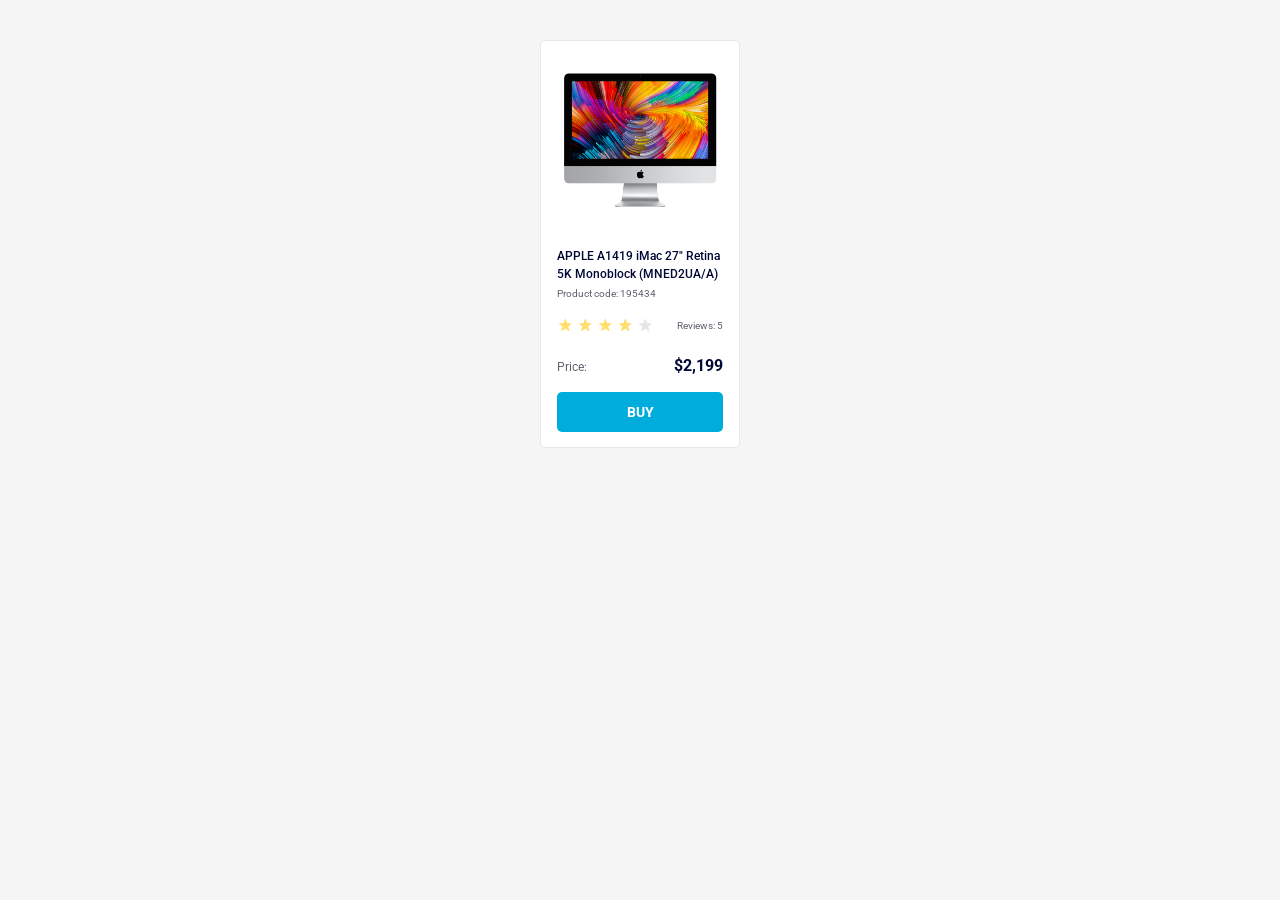
<file: index.html>
<!doctype html><html lang="en"><head><meta charset="utf-8"><meta name="viewport" content="width=device-width, initial-scale=1.0"><title>Product cards</title><link rel="stylesheet" href="index.a4ad8a99.css"><link rel="preconnect" href="https://fonts.googleapis.com"><link rel="preconnect" href="https://fonts.gstatic.com" crossorigin><link href="https://fonts.googleapis.com/css2?family=Poppins:wght@400;500;600;700&family=Roboto:ital,wdth,wght@0,75..100,100..900;1,75..100,100..900&display=swap" rel="stylesheet"></head><body> <main class="products"> <article class="card" data-qa="card"> <div class="card__media-wrap">  <img src="imac.202c52ff.jpeg" alt="card media" class="card__media"> </div> <div class="card__content"> <h2 class="card__title"> APPLE A1419 iMac 27" Retina 5K Monoblock (MNED2UA/A) </h2> <p class="card__code">Product code: 195434</p> <div class="card__rating"> <div class="stars stars--4"> <div class="stars__item"></div> <div class="stars__item"></div> <div class="stars__item"></div> <div class="stars__item"></div> <div class="stars__item"></div> </div> <div class="card__reviews">Reviews: 5</div> </div> <div class="card__footer"> <div class="card__label">Price:</div> <div class="card__price">$2,199</div> </div> <a class="card__buy" href="#" data-qa="hover"> BUY </a> </div> </article> </main> </body></html>
</file>
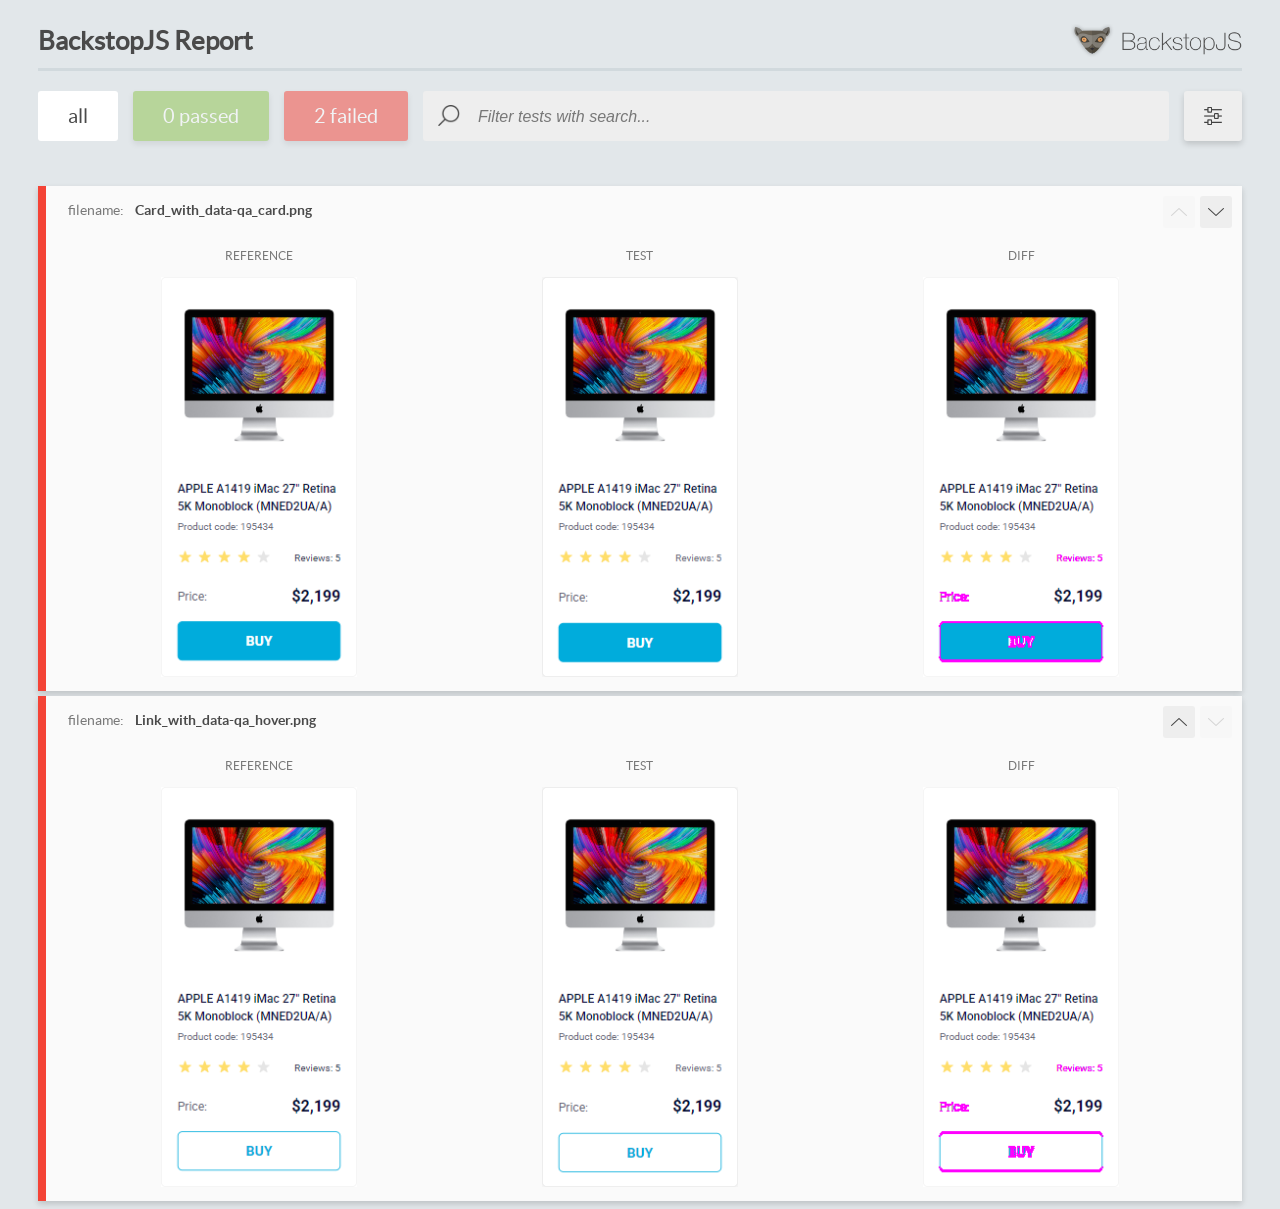
<file: report/html_report/index.html>
<!DOCTYPE html>
<html>
  <head>
    <meta charset="utf-8">
    <!-- Disable Cache -->
    <meta http-equiv="Cache-Control" content="no-cache, no-store, must-revalidate">
    <meta http-equiv="Pragma" content="no-cache">
    <meta http-equiv="Expires" content="0">

    <title>BackstopJS Report</title>

    <style>
      @font-face {
          font-family: 'latoregular';
          src: url('./assets/fonts/lato-regular-webfont.woff2') format('woff2'),
              url('./assets/fonts/lato-regular-webfont.woff') format('woff');
          font-weight: 400;
          font-style: normal;
      }
      @font-face {
          font-family: 'latobold';
          src: url('./assets/fonts/lato-bold-webfont.woff2') format('woff2'),
              url('./assets/fonts/lato-bold-webfont.woff') format('woff');
          font-weight: 700;
          font-style: normal;
      }

      .ReactModal__Body--open {
          overflow: hidden;
      }
      .ReactModal__Body--open .header {
        display: none;
      }

    </style>
  </head>
  <body style="background-color: #E2E7EA">
    <div id="root">

    </div>
    <script>
      function report (report) { // eslint-disable-line no-unused-vars
        window.tests = report;
      }
    </script>
    <script src="config.js"></script>
    <script src="index_bundle.js"></script>
  </body>
</html>
</file>
<file: index.a4ad8a99.css>
*{box-sizing:border-box;margin:0;padding:0}body{background-color:#f5f5f5;margin:0;font-family:Roboto,sans-serif}.products{justify-content:center;gap:30px;padding:40px;display:flex}.stars__item{background-image:url(star.822d561e.svg);background-position:50%;background-repeat:no-repeat;width:16px;height:16px}.stars{padding:0;display:flex}.stars__item:not(:last-child){margin-right:4px}.stars .stars__item:nth-child(-n+4){background-image:url(star-active.edda4c43.svg)}.card{box-sizing:border-box;background-color:#fff;border:1px solid #e9e9e9;border-radius:5px;flex-direction:column;width:200px;height:408px;max-height:408px;margin:0 auto;padding:32px 16px 16px;transition:border-color .3s;display:flex}.card__media-wrap{justify-content:center;margin-bottom:40px;display:flex}.card__media{width:160px;height:134px;margin-inline:auto;display:block}.card__content{flex-direction:column;flex-grow:1;display:flex}.card__title{color:#000835;margin-bottom:4px;font-size:12px;font-weight:500;line-height:18px}.card__code{color:#616070;margin-bottom:16px;font-size:10px;line-height:14px}.card__rating{justify-content:space-between;align-items:center;margin-bottom:24px;display:flex}.card__reviews{color:#616070;align-self:flex-end;font-size:10px;line-height:14px}.card__footer{justify-content:space-between;align-items:baseline;font-weight:700;line-height:18px;display:flex}.card__label{color:#616070;width:31px;height:18px;font-family:Roboto,sans-serif;font-size:12px;font-weight:400;line-height:18px;display:inline-block}.card__price{color:#000835;font-size:16px;font-weight:700;line-height:18px}.card__buy{color:#fff;text-transform:uppercase;background-color:#00acdc;border:1px solid #0000;border-radius:5px;justify-content:center;align-items:center;width:166px;height:40px;margin-top:16px;font-size:14px;font-weight:700;text-decoration:none;transition:all .3s;display:flex}.card__buy:hover{color:#00acdc;background-color:#fff;border-color:#00acdc;text-decoration:none}
/*# sourceMappingURL=index.a4ad8a99.css.map */
</file>
